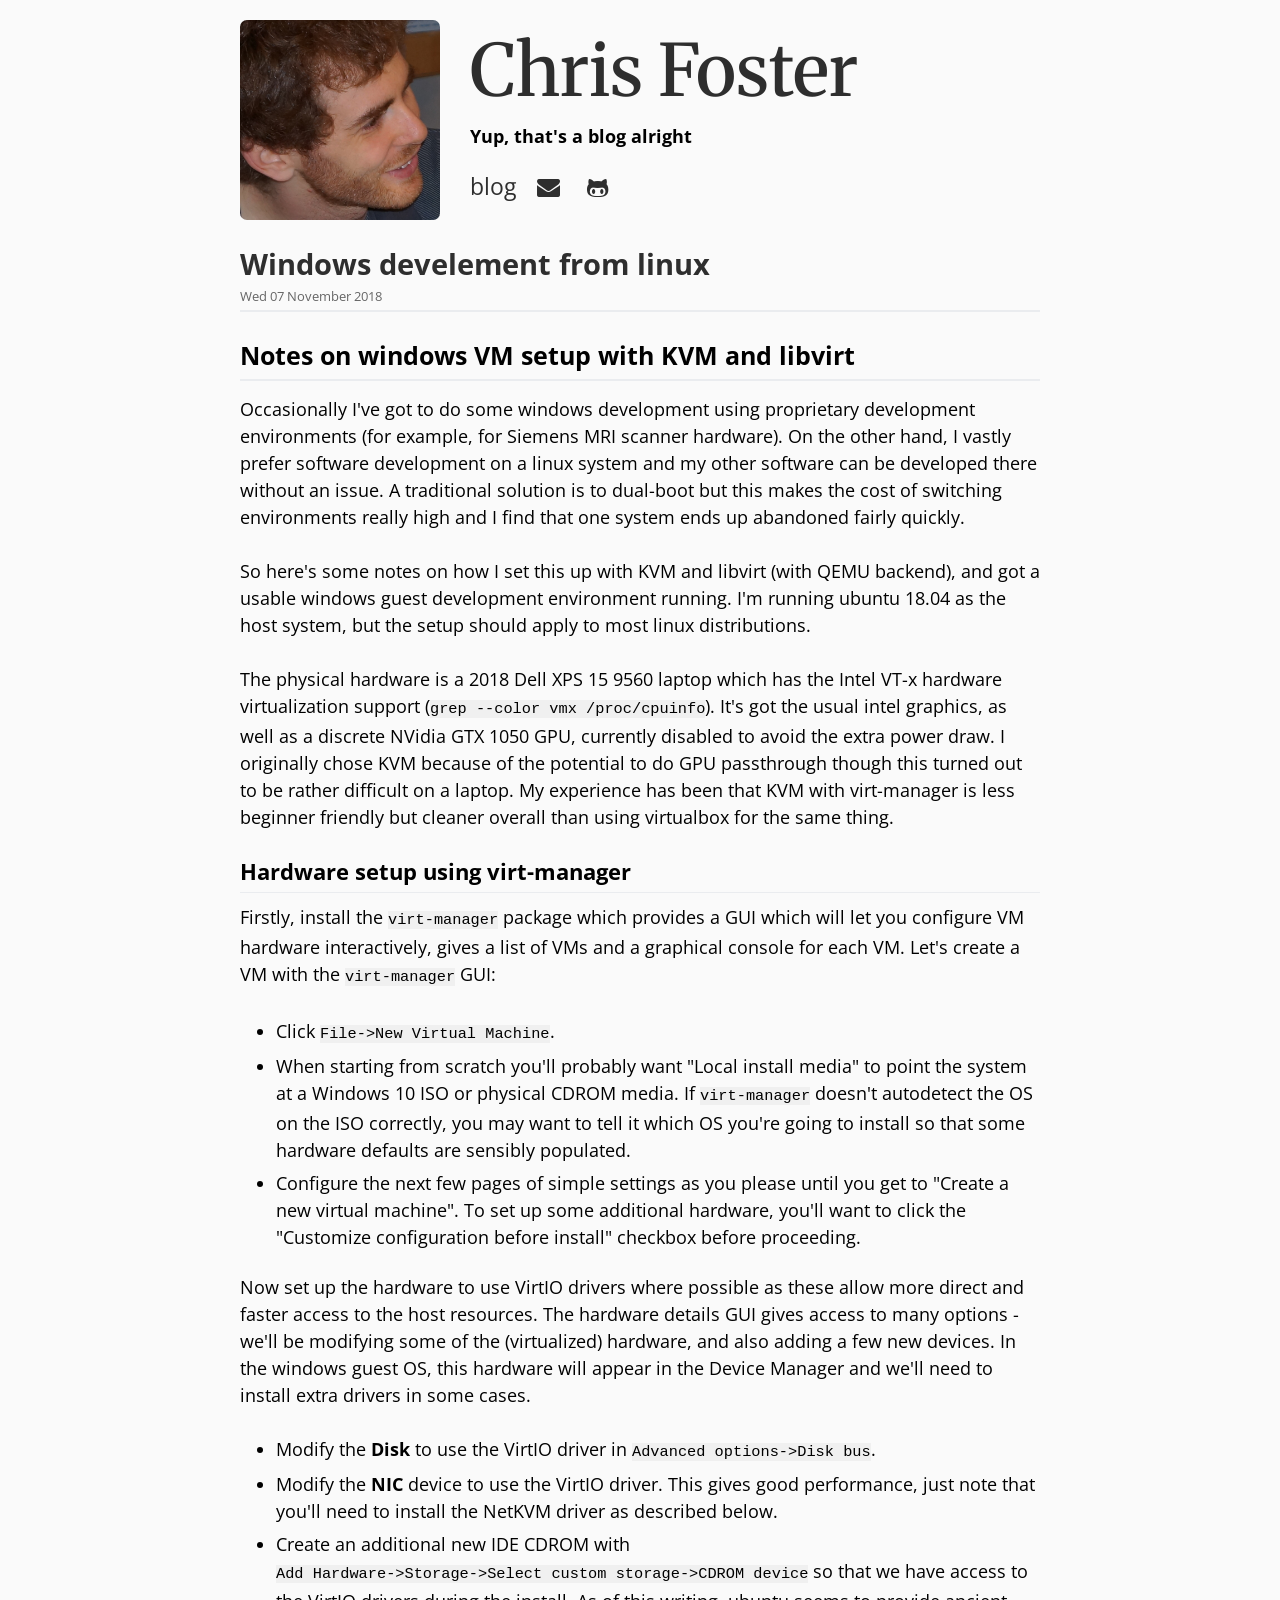
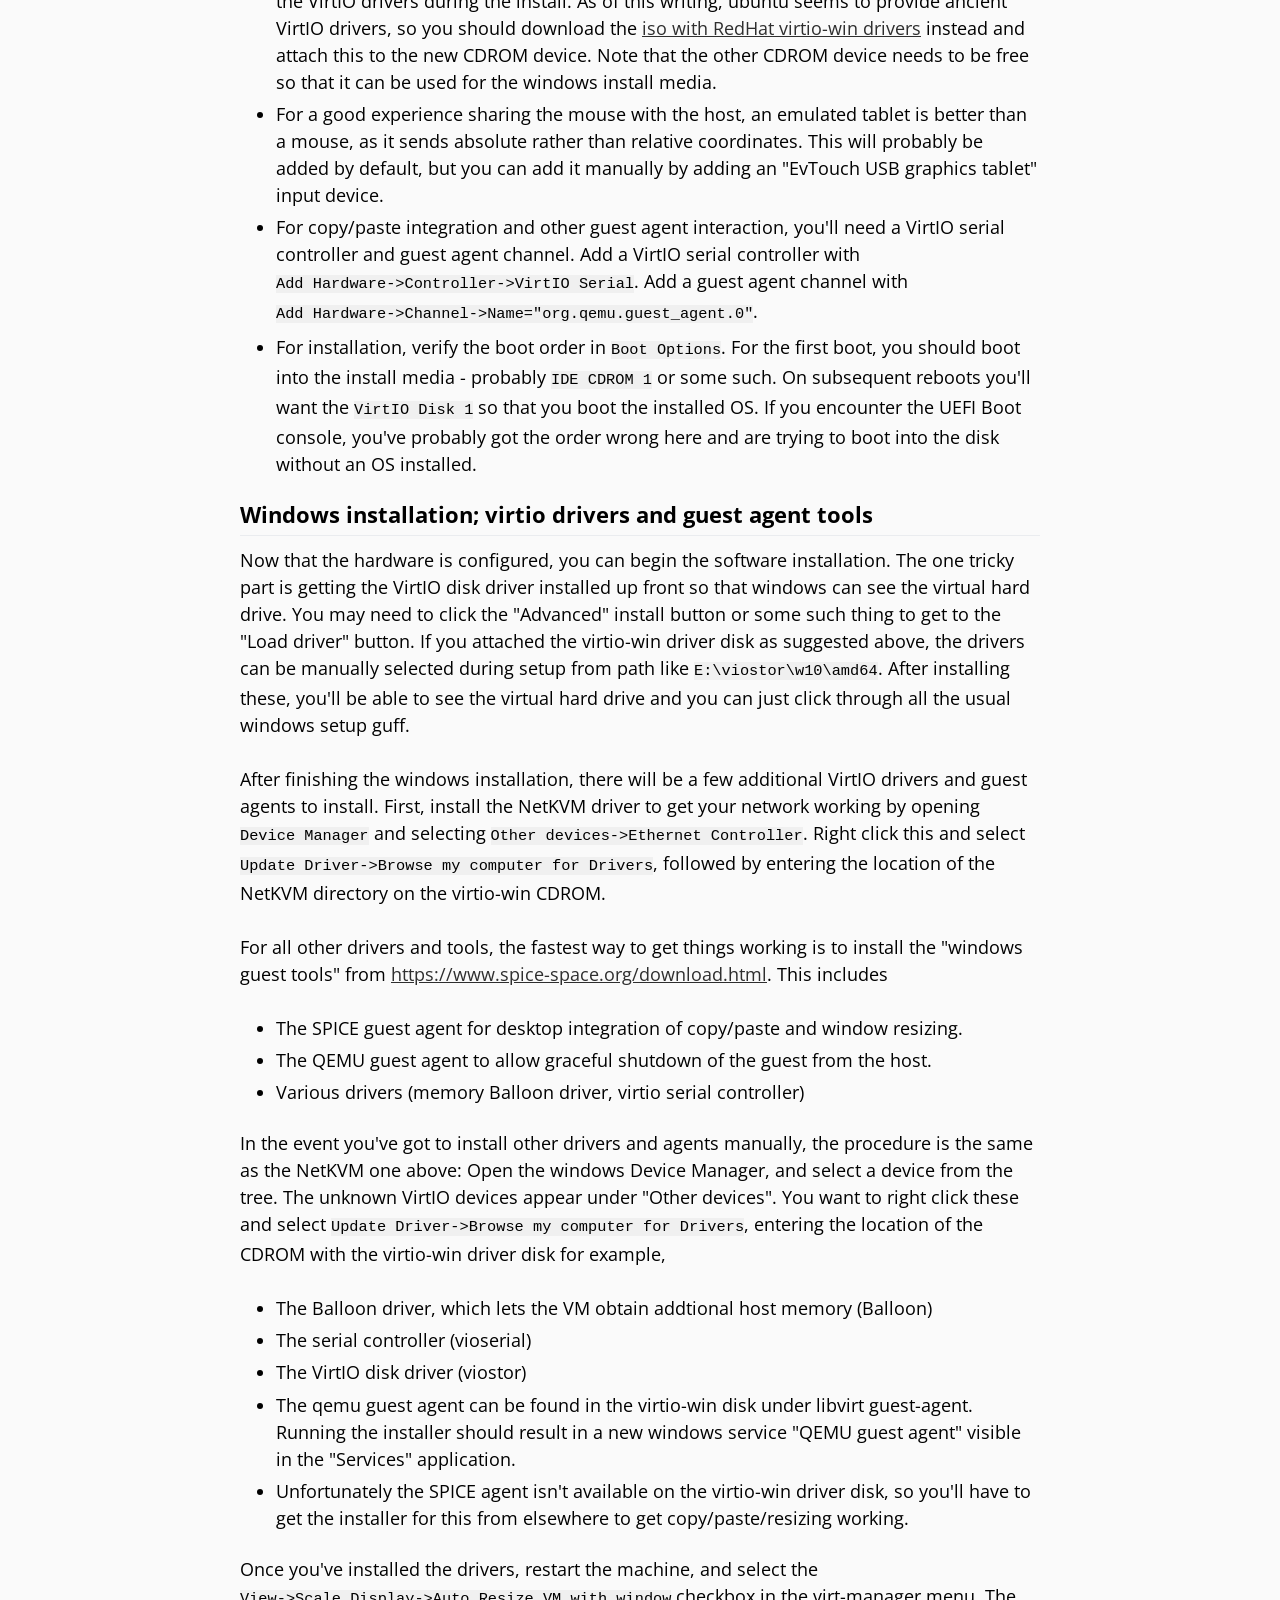
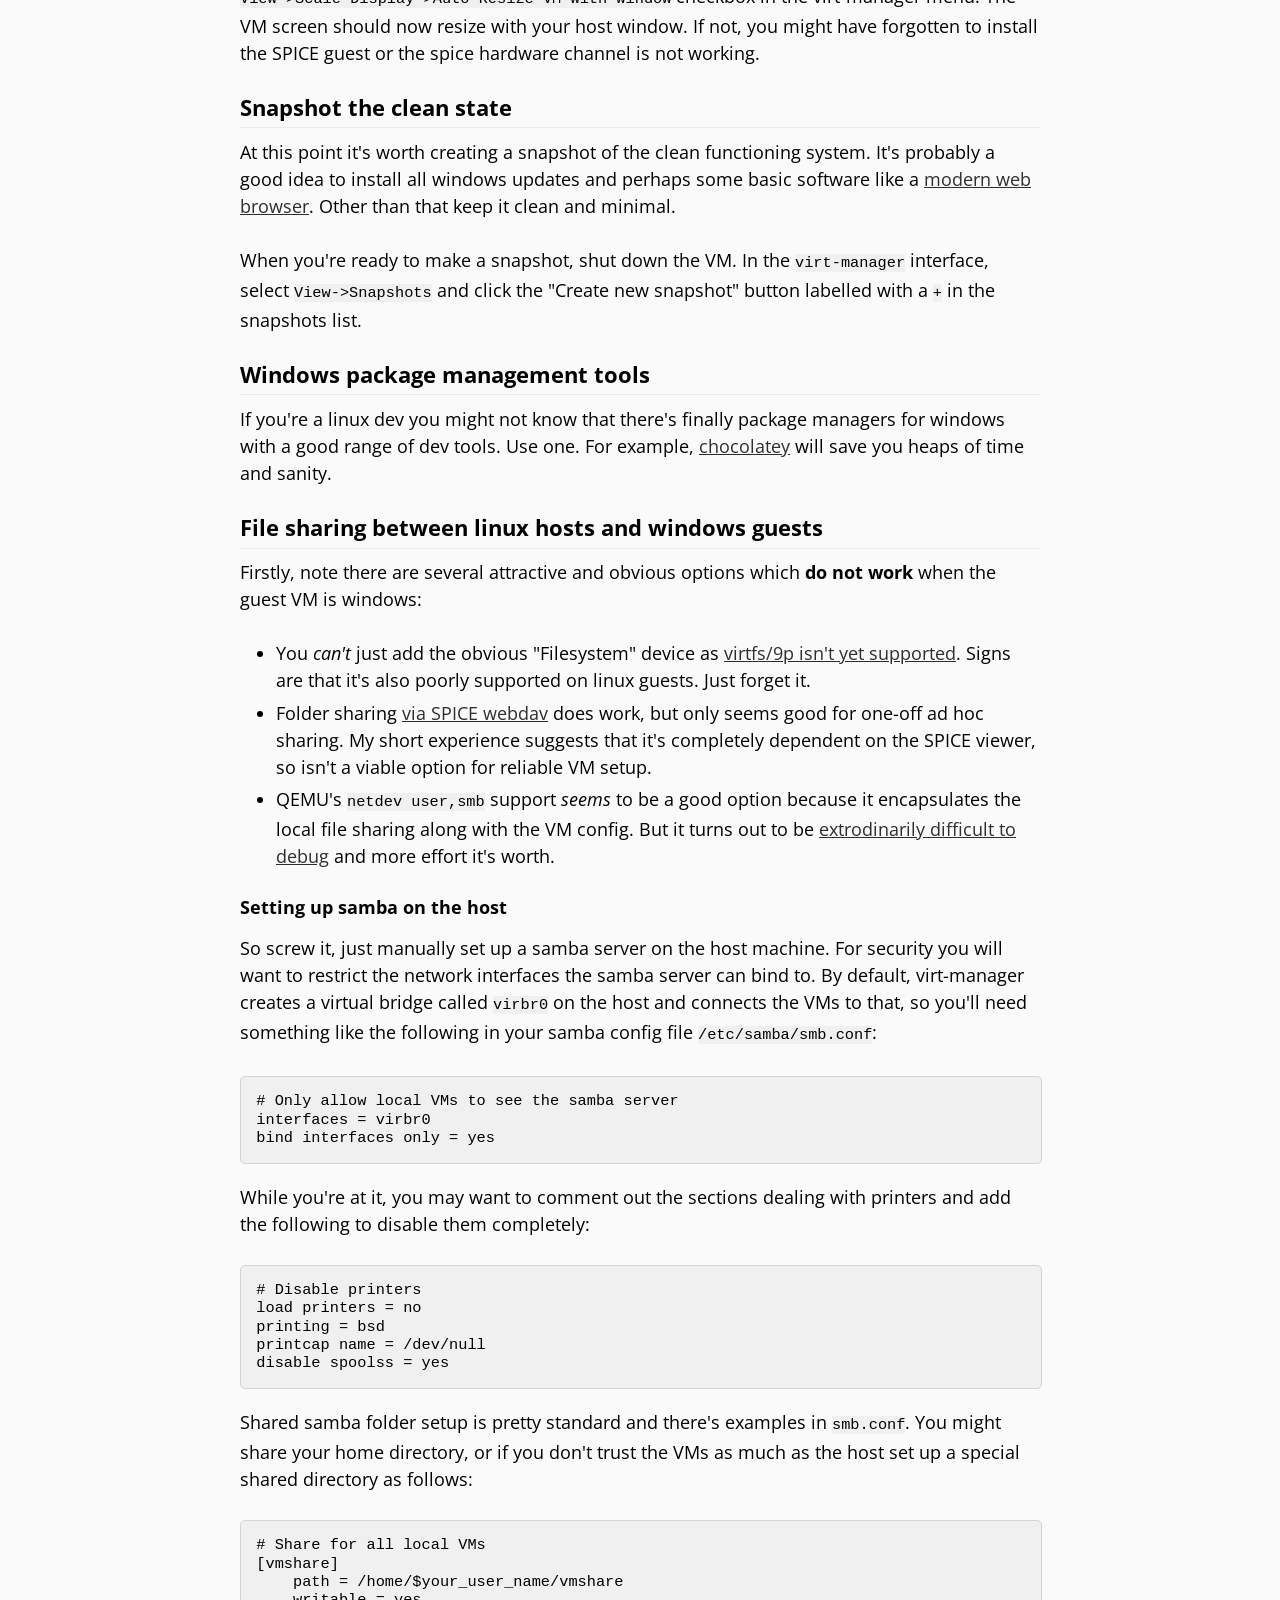
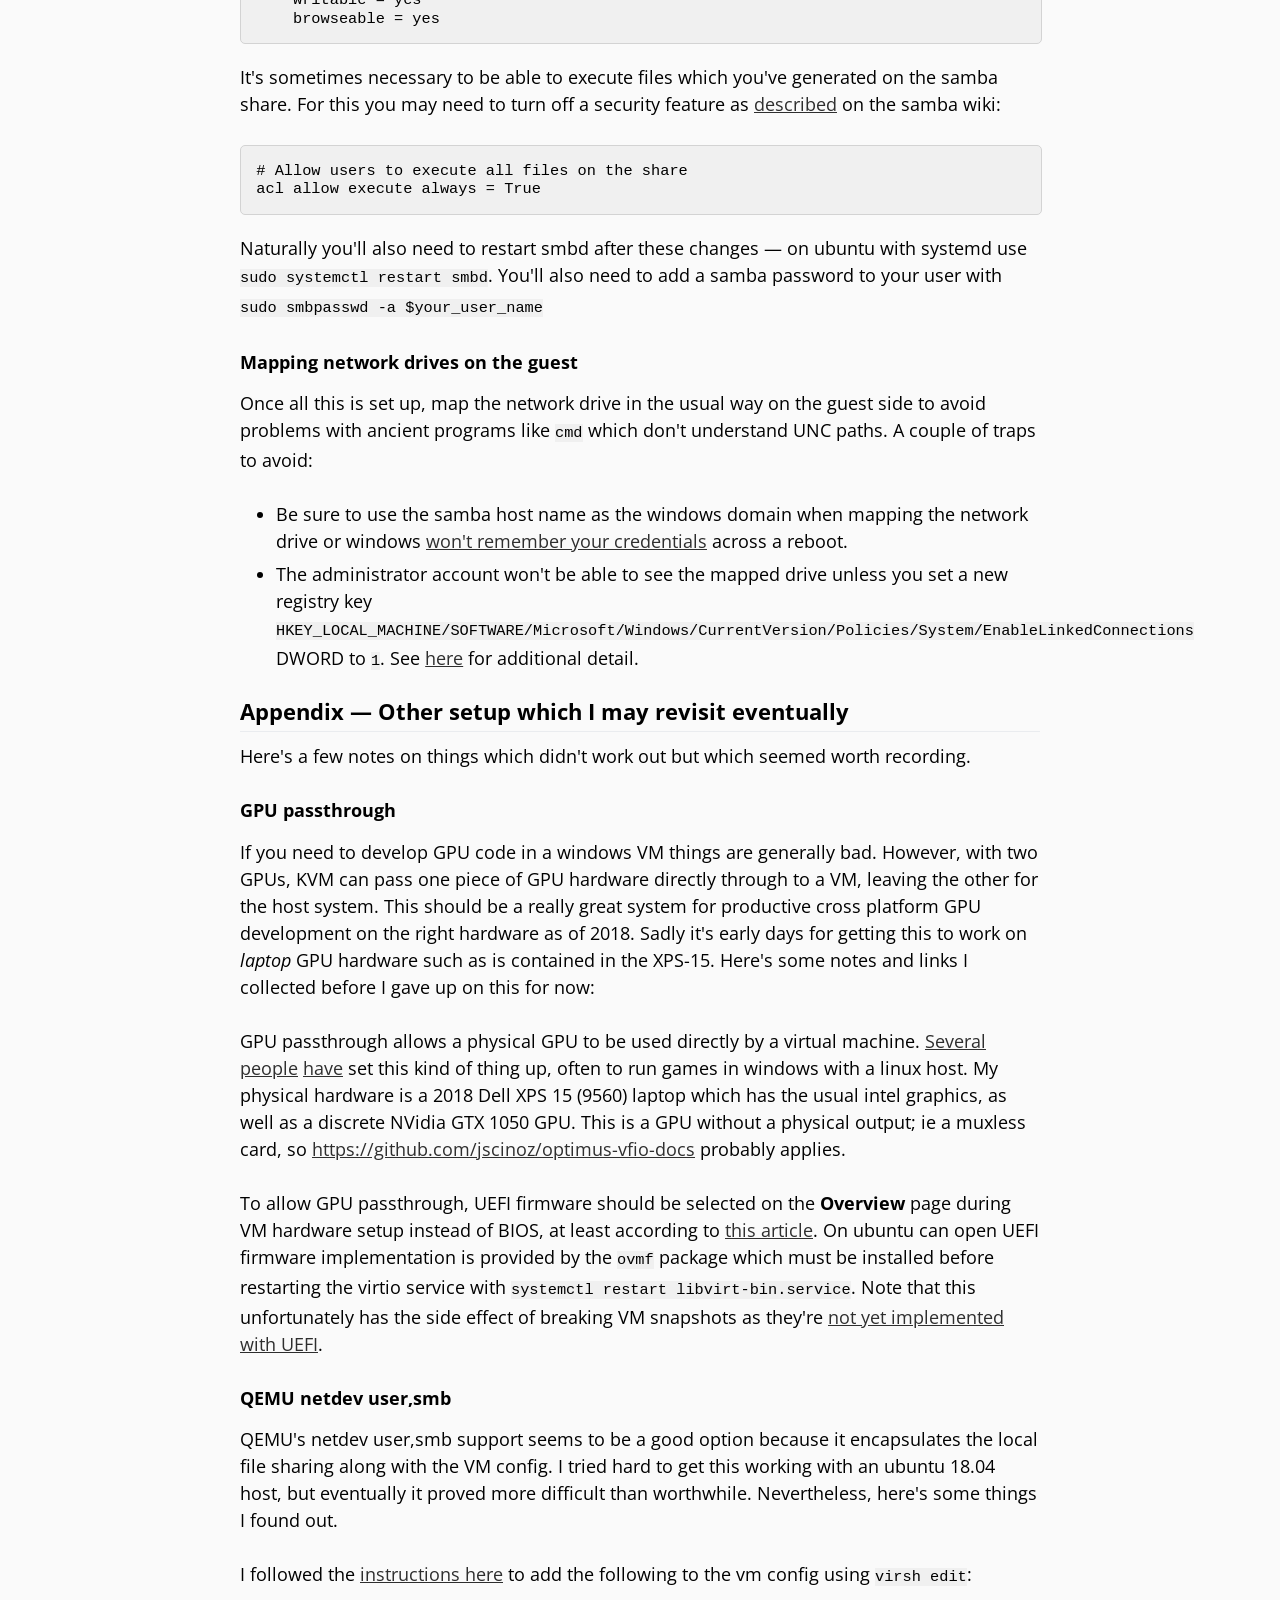
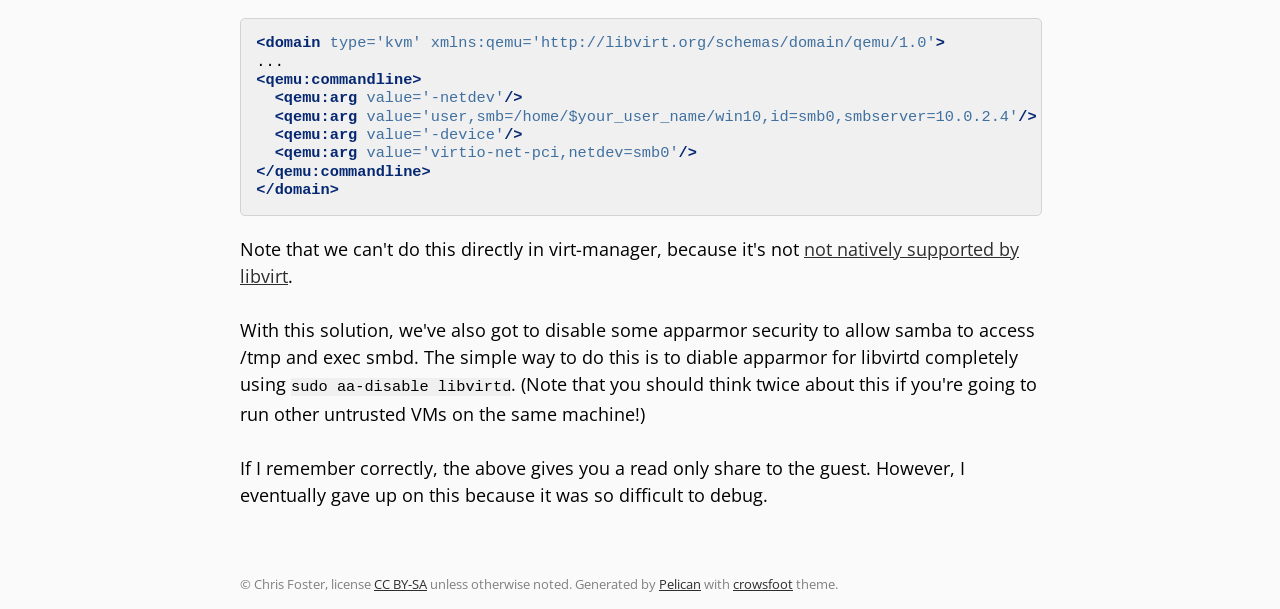
<file: drafts/windows-gpu-dev-from-linux-kvm.html>
<!DOCTYPE html>
<html lang="en">

  <head>
      <title>Chris Foster</title>
      <link href='http://fonts.googleapis.com/css?family=Open+Sans:400italic,600italic,700italic,400,600,700' rel='stylesheet' type='text/css' />
      <link href='http://fonts.googleapis.com/css?family=Merriweather:300' rel='stylesheet' type='text/css'/>
      <link href='http://fonts.googleapis.com/css?family=Source+Code+Pro:200,400,700' rel='stylesheet' type='text/css'/>
      <link rel="stylesheet" type="text/css" href="/theme/css/icons.css"/>
      <link rel="stylesheet" type="text/css" href="/theme/css/styles.css"/>
      <meta charset="utf-8" />

    <script type="text/x-mathjax-config">
      MathJax.Hub.Config({
        tex2jax: {inlineMath: [['$','$'], ['\\(','\\)']], processEscapes: true}
      });
    </script>
    <script type="text/javascript" src="//cdn.mathjax.org/mathjax/latest/MathJax.js?config=TeX-AMS_HTML"></script>

  </head>

  <body id="index">
    <!-- header -->
    <header class="siteheader">
      <!-- site image -->
        <div class= "siteimage">
          <a class="nodec" href=/images/chris.jpg>
            <img width="200" height="200" src=/images/chris.jpg>
          </a>
        </div>

      <div class = "sitebanner">
        <h1><a class="sitetitle nodec" href="https://c42f.github.io">Chris Foster</a></h1>
        <h3 class ="sitesubtitle">Yup, that's a blog alright</h3>
        <!-- nav -->
        <nav class="menu">
          <ul>
            <!-- menu items-->
              <li><a class="nodec" href="/">blog</a></li>
            <!--pages-->
            <!-- services icons -->
              <li><a class="nodec icon-mail-alt" href="mailto:chris42f@gmail.com"></a></li>
              <li><a class="nodec icon-github" href="http://github.com/c42f"></a></li>
          </ul>
        </nav>
      </div> <!-- sitebanner -->
    </header>

    <!-- content -->

<section class="content">

  <h3 class="posttitle">
    <a class="nodec" href="/drafts/windows-gpu-dev-from-linux-kvm.html" rel="bookmark" title="Permalink to Windows develement from linux">
      Windows develement from linux
    </a>
  </h3>

  <div class="postinfo">
    <p class="published" title="2018-11-07T00:00:00+10:00">
      Wed 07 November 2018
    </p>

  </div><!-- .postinfo -->

  <div class="article">
    <h1>Notes on windows VM setup with KVM and libvirt</h1>
<p>Occasionally I've got to do some windows development using proprietary
development environments (for example, for Siemens MRI scanner hardware). On
the other hand, I vastly prefer software development on a linux system and my
other software can be developed there without an issue. A traditional solution
is to dual-boot but this makes the cost of switching environments really high
and I find that one system ends up abandoned fairly quickly.</p>
<p>So here's some notes on how I set this up with KVM and libvirt (with QEMU
backend), and got a usable windows guest development environment running. I'm
running ubuntu 18.04 as the host system, but the setup should apply to most
linux distributions.</p>
<p>The physical hardware is a 2018 Dell XPS 15 9560 laptop which has the Intel
VT-x hardware virtualization support (<code>grep --color vmx /proc/cpuinfo</code>). It's
got the usual intel graphics, as well as a discrete NVidia GTX 1050 GPU,
currently disabled to avoid the extra power draw. I originally chose KVM
because of the potential to do GPU passthrough though this turned out to be
rather difficult on a laptop. My experience has been that KVM with virt-manager
is less beginner friendly but cleaner overall than using virtualbox for the
same thing.</p>
<h2>Hardware setup using virt-manager</h2>
<p>Firstly, install the <code>virt-manager</code> package which provides a GUI which will let
you configure VM hardware interactively, gives a list of VMs and a graphical
console for each VM. Let's create a VM with the <code>virt-manager</code> GUI:</p>
<ul>
<li>Click <code>File-&gt;New Virtual Machine</code>.</li>
<li>When starting from scratch you'll probably want "Local install media" to
  point the system at a Windows 10 ISO or physical CDROM media. If
  <code>virt-manager</code> doesn't autodetect the OS on the ISO correctly, you may want
  to tell it which OS you're going to install so that some hardware defaults
  are sensibly populated.</li>
<li>Configure the next few pages of simple settings as you please until you get
  to "Create a new virtual machine".  To set up some additional hardware,
  you'll want to click the "Customize configuration before install" checkbox
  before proceeding.</li>
</ul>
<p>Now set up the hardware to use VirtIO drivers where possible as these allow
more direct and faster access to the host resources.  The hardware details
GUI gives access to many options - we'll be modifying some of the (virtualized)
hardware, and also adding a few new devices. In the windows guest OS, this
hardware will appear in the Device Manager and we'll need to install extra
drivers in some cases.</p>
<ul>
<li>Modify the <strong>Disk</strong> to use the VirtIO driver in <code>Advanced options-&gt;Disk bus</code>.</li>
<li>Modify the <strong>NIC</strong> device to use the VirtIO driver. This gives good
  performance, just note that you'll need to install the NetKVM driver as
  described below.</li>
<li>Create an additional new IDE CDROM with <code>Add Hardware-&gt;Storage-&gt;Select custom
  storage-&gt;CDROM device</code> so that we have access to the VirtIO
  drivers during the install. As of this writing, ubuntu seems to provide
  ancient VirtIO drivers, so you should download the
  <a href="https://docs.fedoraproject.org/en-US/quick-docs/creating-windows-virtual-machines-using-virtio-drivers/index.html">iso with RedHat virtio-win drivers</a>
  instead and attach this to the new CDROM device. Note that the other CDROM
  device needs to be free so that it can be used for the windows install media.</li>
<li>For a good experience sharing the mouse with the host, an emulated tablet is
  better than a mouse, as it sends absolute rather than relative coordinates.
  This will probably be added by default, but you can add it manually by adding
  an "EvTouch USB graphics tablet" input device.</li>
<li>For copy/paste integration and other guest agent interaction, you'll need a
  VirtIO serial controller and guest agent channel.
  Add a VirtIO serial controller with <code>Add Hardware-&gt;Controller-&gt;VirtIO Serial</code>.
  Add a guest agent channel with <code>Add Hardware-&gt;Channel-&gt;Name="org.qemu.guest_agent.0"</code>.</li>
<li>For installation, verify the boot order in <code>Boot Options</code>. For the first
  boot, you should boot into the install media - probably <code>IDE CDROM 1</code> or some
  such. On subsequent reboots you'll want the <code>VirtIO Disk 1</code> so that you boot
  the installed OS. If you encounter the UEFI Boot console, you've probably got
  the order wrong here and are trying to boot into the disk without an OS
  installed.</li>
</ul>
<h2>Windows installation; virtio drivers and guest agent tools</h2>
<p>Now that the hardware is configured, you can begin the software installation.
The one tricky part is getting the VirtIO disk driver installed up front so
that windows can see the virtual hard drive. You may need to click the
"Advanced" install button or some such thing to get to the "Load driver"
button. If you attached the virtio-win driver disk as suggested above, the
drivers can be manually selected during setup from path like
<code>E:\viostor\w10\amd64</code>. After installing these, you'll be able to see the
virtual hard drive and you can just click through all the usual windows setup
guff. </p>
<p>After finishing the windows installation, there will be a few additional VirtIO
drivers and guest agents to install. First, install the NetKVM driver to get
your network working by opening <code>Device Manager</code> and selecting <code>Other
devices-&gt;Ethernet Controller</code>. Right click this and select <code>Update
Driver-&gt;Browse my computer for Drivers</code>, followed by entering the location of
the NetKVM directory on the virtio-win CDROM.</p>
<p>For all other drivers and tools, the fastest way to get things working is to
install the "windows guest tools" from <a href="https://www.spice-space.org/download.html">https://www.spice-space.org/download.html</a>.
This includes</p>
<ul>
<li>The SPICE guest agent for desktop integration of copy/paste and window resizing.</li>
<li>The QEMU guest agent to allow graceful shutdown of the guest from the host.</li>
<li>Various drivers (memory Balloon driver, virtio serial controller)</li>
</ul>
<p>In the event you've got to install other drivers and agents manually, the
procedure is the same as the NetKVM one above: Open the windows Device Manager,
and select a device from the tree.  The unknown VirtIO devices appear under
"Other devices". You want to right click these and select <code>Update
Driver-&gt;Browse my computer for Drivers</code>, entering the location of the CDROM
with the virtio-win driver disk for example,</p>
<ul>
<li>The Balloon driver, which lets the VM obtain addtional host memory (Balloon)</li>
<li>The serial controller (vioserial)</li>
<li>The VirtIO disk driver (viostor)</li>
<li>The qemu guest agent can be found in the virtio-win disk under
  libvirt guest-agent.  Running the installer should result in a new windows
  service "QEMU guest agent" visible in the "Services" application.</li>
<li>Unfortunately the SPICE agent isn't available on the virtio-win driver disk,
  so you'll have to get the installer for this from elsewhere to get
  copy/paste/resizing working.</li>
</ul>
<p>Once you've installed the drivers, restart the machine, and select the
<code>View-&gt;Scale Display-&gt;Auto Resize VM with window</code> checkbox in the virt-manager
menu. The VM screen should now resize with your host window. If not, you might
have forgotten to install the SPICE guest or the spice hardware channel is not
working.</p>
<h2>Snapshot the clean state</h2>
<p>At this point it's worth creating a snapshot of the clean functioning system.
It's probably a good idea to install all windows updates and perhaps some basic
software like a <a href="www.google.com/chrome">modern web browser</a>. Other than that
keep it clean and minimal.</p>
<p>When you're ready to make a snapshot, shut down the VM. In the <code>virt-manager</code>
interface, select <code>View-&gt;Snapshots</code> and click the "Create new snapshot" button
labelled with a <code>+</code> in the snapshots list.</p>
<h2>Windows package management tools</h2>
<p>If you're a linux dev you might not know that there's finally package managers
for windows with a good range of dev tools. Use one. For example,
<a href="https://chocolatey.org/">chocolatey</a> will save you heaps of time and sanity.</p>
<h2>File sharing between linux hosts and windows guests</h2>
<p>Firstly, note there are several attractive and obvious options which <strong>do not
work</strong> when the guest VM is windows:</p>
<ul>
<li>You <em>can't</em> just add the obvious "Filesystem" device as
  <a href="https://github.com/virtio-win/kvm-guest-drivers-windows/issues/126">virtfs/9p isn't yet supported</a>.
  Signs are that it's also poorly supported on linux guests. Just forget it.</li>
<li>Folder sharing <a href="https://www.spice-space.org/spice-user-manual.html#_folder_sharing">via SPICE webdav</a>
  does work, but only seems good for one-off ad hoc sharing. My short
  experience suggests that it's completely dependent on the SPICE viewer, so
  isn't a viable option for reliable VM setup.</li>
<li>QEMU's <code>netdev user,smb</code> support <em>seems</em> to be a good option because it
  encapsulates the local file sharing along with the VM config. But it turns
  out to be <a href="#qemu-netdev-usersmb">extrodinarily difficult to debug</a> and more
  effort it's worth.</li>
</ul>
<h3>Setting up samba on the host</h3>
<p>So screw it, just manually set up a samba server on the host machine. For
security you will want to restrict the network interfaces the samba server can
bind to. By default, virt-manager creates a virtual bridge called <code>virbr0</code> on
the host and connects the VMs to that, so you'll need something like the
following in your samba config file <code>/etc/samba/smb.conf</code>:</p>
<div class="highlight"><pre><span></span># Only allow local VMs to see the samba server
interfaces = virbr0
bind interfaces only = yes
</pre></div>


<p>While you're at it, you may want to comment out the sections dealing with
printers and add the following to disable them completely:</p>
<div class="highlight"><pre><span></span># Disable printers
load printers = no
printing = bsd
printcap name = /dev/null
disable spoolss = yes
</pre></div>


<p>Shared samba folder setup is pretty standard and there's examples in
<code>smb.conf</code>. You might share your home directory, or if you don't trust the VMs
as much as the host set up a special shared directory as follows:</p>
<div class="highlight"><pre><span></span># Share for all local VMs
[vmshare]
    path = /home/$your_user_name/vmshare
    writable = yes
    browseable = yes
</pre></div>


<p>It's sometimes necessary to be able to execute files which you've generated on
the samba share. For this you may need to turn off a security feature as
<a href="https://wiki.samba.org/index.php/Setting_up_a_Share_Using_POSIX_ACLs#Making_Files_Executable">described</a>
on the samba wiki:</p>
<div class="highlight"><pre><span></span># Allow users to execute all files on the share
acl allow execute always = True
</pre></div>


<p>Naturally you'll also need to restart smbd after these changes — on ubuntu with
systemd use <code>sudo systemctl restart smbd</code>. You'll also need to add a samba
password to your user with <code>sudo smbpasswd -a $your_user_name</code></p>
<h3>Mapping network drives on the guest</h3>
<p>Once all this is set up, map the network drive in the usual way on the guest
side to avoid problems with ancient programs like <code>cmd</code> which don't understand
UNC paths. A couple of traps to avoid:</p>
<ul>
<li>Be sure to use the samba host name as the windows domain when mapping the
  network drive or windows
  <a href="https://superuser.com/questions/309570/windows-refuses-to-remember-network-share-credentials">won't remember your credentials</a>
  across a reboot.</li>
<li>The administrator account won't be able to see the mapped drive unless you
  set a new registry key
  <code>HKEY_LOCAL_MACHINE/SOFTWARE/Microsoft/Windows/CurrentVersion/Policies/System/EnableLinkedConnections</code>
  DWORD to <code>1</code>. See <a href="http://www.winability.com/how-to-make-elevated-programs-recognize-network-drives/">here</a>
  for additional detail.</li>
</ul>
<h2>Appendix — Other setup which I may revisit eventually</h2>
<p>Here's a few notes on things which didn't work out but which seemed worth
recording.</p>
<h3>GPU passthrough</h3>
<p>If you need to develop GPU code in a windows VM things are generally bad.
However, with two GPUs, KVM can pass one piece of GPU hardware directly through
to a VM, leaving the other for the host system. This should be a really great
system for productive cross platform GPU development on the right hardware as
of 2018. Sadly it's early days for getting this to work on <em>laptop</em> GPU
hardware such as is contained in the XPS-15. Here's some notes and links I
collected before I gave up on this for now:</p>
<p>GPU passthrough allows a physical GPU to be used directly by a virtual machine.
<a href="https://gist.github.com/Misairu-G/616f7b2756c488148b7309addc940b28">Several</a>
<a href="https://davidyat.es/2016/09/08/gpu-passthrough/">people</a>
<a href="https://taxes.moe/2017/07/08/linux-and-windows-running-simultaneously-with-gpu-passthrough/">have</a>
set this kind of thing up, often to run games in windows with a linux host.
My physical hardware is a 2018 Dell XPS 15 (9560) laptop which has the usual
intel graphics, as well as a discrete NVidia GTX 1050 GPU. This is a GPU
without a physical output; ie a muxless card, so
<a href="https://github.com/jscinoz/optimus-vfio-docs">https://github.com/jscinoz/optimus-vfio-docs</a> probably applies.</p>
<p>To allow GPU passthrough, UEFI firmware should be selected on the <strong>Overview</strong>
page during VM hardware setup instead of BIOS, at least according to
<a href="https://taxes.moe/2017/07/08/linux-and-windows-running-simultaneously-with-gpu-passthrough/">this article</a>.
On ubuntu can open UEFI firmware implementation is provided by the
<code>ovmf</code> package which must be installed before restarting the virtio service
with <code>systemctl restart libvirt-bin.service</code>. Note that this unfortunately
has the side effect of breaking VM snapshots as they're
<a href="https://www.redhat.com/archives/virt-tools-list/2017-September/msg00008.html">not yet implemented with UEFI</a>.</p>
<h3>QEMU netdev user,smb</h3>
<p>QEMU's netdev user,smb support seems to be a good option because it
encapsulates the local file sharing along with the VM config. I tried hard to
get this working with an ubuntu 18.04 host, but eventually it proved more
difficult than worthwhile. Nevertheless, here's some things I found out.</p>
<p>I followed the <a href="https://unix.stackexchange.com/questions/188301/how-to-set-up-samba-sharing-with-libvirtd">instructions here</a>
to add the following to the vm config using <code>virsh edit</code>:</p>
<div class="highlight"><pre><span></span><span class="nt">&lt;domain</span> <span class="na">type=</span><span class="s">&#39;kvm&#39;</span> <span class="na">xmlns:qemu=</span><span class="s">&#39;http://libvirt.org/schemas/domain/qemu/1.0&#39;</span><span class="nt">&gt;</span>
...
<span class="nt">&lt;qemu:commandline&gt;</span>
  <span class="nt">&lt;qemu:arg</span> <span class="na">value=</span><span class="s">&#39;-netdev&#39;</span><span class="nt">/&gt;</span>
  <span class="nt">&lt;qemu:arg</span> <span class="na">value=</span><span class="s">&#39;user,smb=/home/$your_user_name/win10,id=smb0,smbserver=10.0.2.4&#39;</span><span class="nt">/&gt;</span>
  <span class="nt">&lt;qemu:arg</span> <span class="na">value=</span><span class="s">&#39;-device&#39;</span><span class="nt">/&gt;</span>
  <span class="nt">&lt;qemu:arg</span> <span class="na">value=</span><span class="s">&#39;virtio-net-pci,netdev=smb0&#39;</span><span class="nt">/&gt;</span>
<span class="nt">&lt;/qemu:commandline&gt;</span>
<span class="nt">&lt;/domain&gt;</span>
</pre></div>


<p>Note that we can't do this directly in virt-manager, because it's not
<a href="https://bugzilla.redhat.com/show_bug.cgi?id=1459995">not natively supported by libvirt</a>.</p>
<p>With this solution, we've also got to disable some apparmor security to
allow samba to access /tmp and exec smbd. The simple way to do this is to
diable apparmor for libvirtd completely using <code>sudo aa-disable libvirtd</code>.
(Note that you should think twice about this if you're going to run other
untrusted VMs on the same machine!)</p>
<p>If I remember correctly, the above gives you a read only share to the guest.
However, I eventually gave up on this because it was so difficult to debug.</p>
  </div><!-- .content -->

</section>


    <!-- footer -->
    <footer>
      <p>
        © Chris Foster, license <a href="https://creativecommons.org/licenses/by-sa/4.0/"> CC BY-SA</a>
        unless otherwise noted.
        Generated by <a href= "http://docs.getpelican.com/">Pelican</a> with
        <a href="http://github.com/porterjamesj/crowsfoot">crowsfoot</a> theme.
      </p>
    </footer>
  </body>
</html>
</file>
<file: theme/css/icons.css>
@font-face {
  font-family: 'icons';
  src: url('../font/icons.eot?79801659');
  src: url('../font/icons.eot?79801659#iefix') format('embedded-opentype'),
       url('../font/icons.woff?79801659') format('woff'),
       url('../font/icons.ttf?79801659') format('truetype'),
       url('../font/icons.svg?79801659#icons') format('svg');
  font-weight: normal;
  font-style: normal;
}
/* Chrome hack: SVG is rendered more smooth in Windozze. 100% magic, uncomment if you need it. */
/* Note, that will break hinting! In other OS-es font will be not as sharp as it could be */
/*
@media screen and (-webkit-min-device-pixel-ratio:0) {
  @font-face {
    font-family: 'icons';
    src: url('../font/icons.svg?79801659#icons') format('svg');
  }
}
*/

 [class^="icon-"]:before, [class*=" icon-"]:before {
  font-family: "icons";
  font-style: normal;
  font-weight: normal;
  speak: none;

  display: inline-block;
  text-decoration: inherit;
  width: 1em;
  margin-right: .2em;
  text-align: center;
  /* opacity: .8; */

  /* For safety - reset parent styles, that can break glyph codes*/
  font-variant: normal;
  text-transform: none;

  /* fix buttons height, for twitter bootstrap */
  line-height: 1em;

  /* Animation center compensation - margins should be symmetric */
  /* remove if not needed */
  margin-left: .2em;

  /* you can be more comfortable with increased icons size */
  /* font-size: 120%; */

  /* Uncomment for 3D effect */
  /* text-shadow: 1px 1px 1px rgba(127, 127, 127, 0.3); */
}

.icon-stackoverflow:before { content: '\e032'; } /* '' */
.icon-twitter:before { content: '\e801'; } /* '' */
.icon-facebook:before { content: '\e802'; } /* '' */
.icon-rss:before { content: '\e800'; } /* '' */
.icon-mail-alt:before { content: '\f0e0'; } /* '' */
.icon-github:before { content: '\f113'; } /* '' */
</file>
<file: theme/css/styles.css>
@import url(pygments.css);
@import url(reset.css);

/* General stuff. */

body {
    width: 800px;
}

html { /* This stuff is for the sticky footer. */
    min-height:100%;
    position:relative;
    font-size: 18px;
    -webkit-font-smoothing: antialiased;
}

body {
    background-color:#fafafa;
    font-family:'Open Sans';
    margin: 20px auto 100px auto; /* For sticky footer. */
}

/* Site header. */

.sitebanner {
    position: relative;
    font-size: 18;
    top: 15px;
}

.siteheader {
    margin-bottom: 30px;
    overflow: visible;
    height: 200px;
}

.siteimage {
    float: left;
    width: 230px;
}

.siteimage img {
    border-radius: 7px;
}

.sitetitle {
    font-family: 'Merriweather';
    font-weight: 500;
    font-size: 4em;
    padding-left: 10px; /* Hack to dodge :hover issue. */
    position: relative; /* Hack to dodge :hover issue. */
    left: -10px; /* Hack to dodge :hover issue. */
}

.sitesubtitle {
    color: #000;
    font-size: 1em;
    margin-bottom: 30px;
    margin-top: 20px;
    /* padding-left: 30px; */
}

/* The navbar. */

.menu {
    font-size: 1.3em;
    /* padding-left: 30px; */
}

.menu li {
    display: inline;
    margin-right: 10px;
}

/* Article list on index page. */

.posttitle {
    font-size: 1.6em;
}

.posttitle a {
    padding-left: 10px; /* Hack to dodge :hover issue. */
    position: relative; /* Hack to dodge :hover issue. */
    left: -10px; /* Hack to dodge :hover issue. */
}

.postinfo {
    margin-top: 1em;
    color: #666;
    font-size: .7em;
    margin-bottom: 2em;
    padding-bottom: 0.5em;
    border-bottom: 2px solid #eaecef;
}

/* Override some decorations for the post list.  Ideally this would just be
 * added to .postinfo for the main posts (rather overriding it for the
 * postlist) but I couldn't get the :not() selector to work like I wanted */
ol#postlist .postinfo {
    margin-top: 0.3em;
    border-bottom: 0;
    padding-bottom: 0;
    margin-bottom: 0.7em;
}

.postsummary {
    font-family: Merriweather;
    font-weight: 300;
}

li.post {
    list-style-type: lower-greek;
    margin-bottom: 20px;
}

/* Links. */

a { /* Generic link styling, greyish and underlined. */
    color: #2E2E2E;
    text-decoration: underline;
    -o-transition:color .2s ease-in-out;
    -webkit-transition:color .2s ease-in-out;
    -moz-transition:color .2s ease-in-out;
    transition:color .2s ease-in-out;
}

.nodec {
    /* Links that aren't just in content areas shouldn't be underlined */
    text-decoration: none;
}

a:hover { /* Hover style: transition to orange. Cool! */
    -o-transition:color .2s ease-in-out;
    -webkit-transition:color .2s ease-in-out;
    -moz-transition:color .2s ease-in-out;
    transition:color .2s ease-in-out;
    color: orange;
}

/* Generic to all content. */

.content ol, .content ul {
    position: relative;
    margin-left: 2em;
    padding-bottom: 1em;
}

/* Make super and subscipts look reasonable. */

sup, sub {
    vertical-align: 0;
    position: relative;
}

sup {
    bottom: 1ex;
    font-size: 0.6em;
}

sub {
    top: 0.8ex;
    font-size: 0.6em;
}

/* Article */

.article {
    margin-top: 30px;
    line-height: 1.5em;
}

/* Lists */

.article * li {
    margin-top: 0.3em;
    margin-bottom: 0.3em;
}

/* Paragraphs. */

.article p {
    line-height: 1.5em;
    margin-bottom: 1.5em;
}

/* Headers. */

.article h1 {
    font-size: 1.4em;
    border-bottom: 2px solid #eaecef;
    padding-bottom: 0.4em;
    margin-bottom: 0.6em;
}

.article h2 {
    font-size: 1.2em;
    border-bottom: 1px solid #eaecef;
    padding-bottom: 0.3em;
    margin-bottom: 0.5em;
}

.article h3 {
    padding-bottom: 0.8em;
    font-size: 1em;
}

/* Footnotes. */

.article .footnote {
    font-size: 0.8em;
}

/* Images */

.content * img {
    display: block;
    margin: 0 auto 0 auto;
    max-width: 600px;
    height: auto;
}

/* Blockquotes */

.article blockquote {
    font-size: 0.9em;
    font-style: italic;
    border-left: 3px solid #ccc;
    margin-left: 30px;
    padding-left: 10px;
    margin-bottom: 30px;
}

/* Code */

.codehilite, .highlight { /* Put code blocks in the right place. */
    background-color:#f0f0f0;
    width: 800px;
    margin: 0 0 0 0;
    margin-bottom: 20px;
    overflow: auto;
    border: 1px solid lightgrey;
    border-radius: 5px;
}

code, pre, tt {
    font-family: 'Cousine';
    font-size: 85%;
}

.article pre {
    margin: auto;
    padding: 1em;
    line-height: 120%;
}

.article code {
    background-color: #f0f0f0;
    white-space: nowrap;
}

/* Footer at page bottom */

footer {
    bottom: 0;
    color: grey;
    font-size: .7em;
    height: 30px;
    position: absolute;
}
</file>
